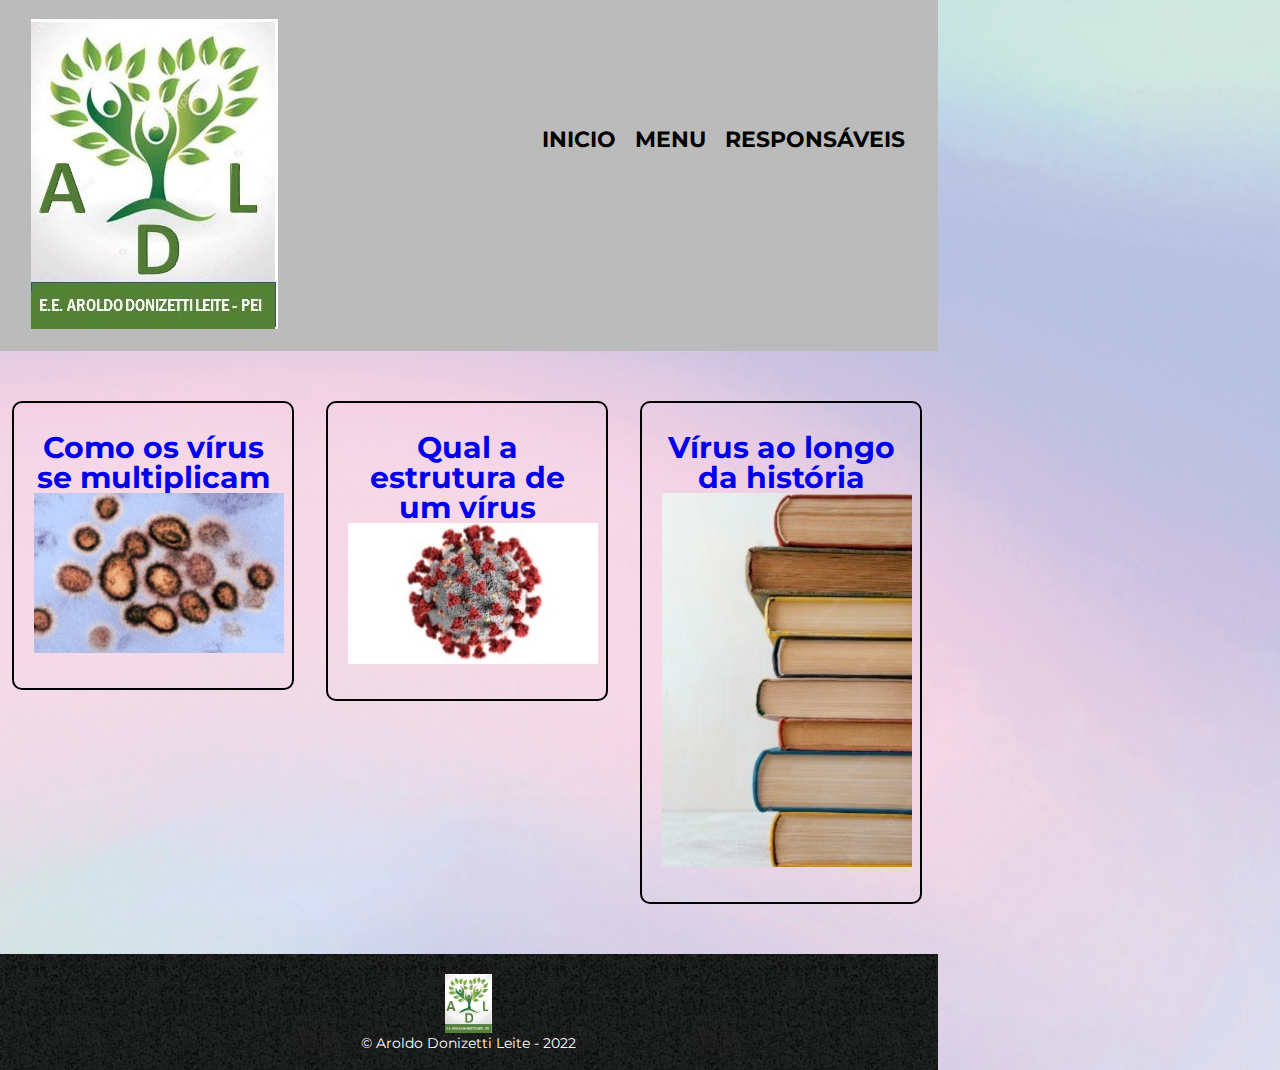
<file: index.html>
<!DOCTYPE html>
<html>
	<head>
		<meta charset="UTF-8">
		<meta name="viewport" content="width=device-width, initial-scale=0.52" />

		<title>Vírus</title>

		<link rel="stylesheet" href="reset.css">
		<link rel="stylesheet" href="virus.css">
		<link href="https://fonts.googleapis.com/css2?family=Montserrat&display=swap" rel="stylesheet">
		
	</head>
	<body>
		<header>
			<div class="caixa">
				<h1><img src="logo.jpg"></h1>

				<nav>
					<ul>
						<li><a href="inicio.html">Inicio</a></li>
						<li><a href="index.html">Menu</a></li>
						<li><a href="referencia.html">Responsáveis</a></li>
					</ul>
				</nav>
			</div>
		</header>

		<main>
			<ul class="produtos">
				<li>
					<h2 ><a href="multiplicacao.html">Como os vírus se multiplicam <img src="multiplicacao.jpg" ></a></h2>
					<p class="produto-descricao"></p>
				</li>
				<li>
					<h2><a href="estrutura.html">Qual a estrutura de um vírus <img src="virus.jpg"></a></h2>
					
					<p class="produto-descricao"></p>
				</li>
				<li>
					<h2><a href="historia.html">Vírus ao longo da história <img src="livros.jpg"></a></h2>
					
					<p class="produto-descricao"></p>
				</li>
			</ul>
		</main>
		<footer>
            <img src="logo.jpg" class="imagem">
            <p class="copyright">&copy; Aroldo Donizetti Leite - 2022</p>
        </footer>
	</body>
</html>
</file>
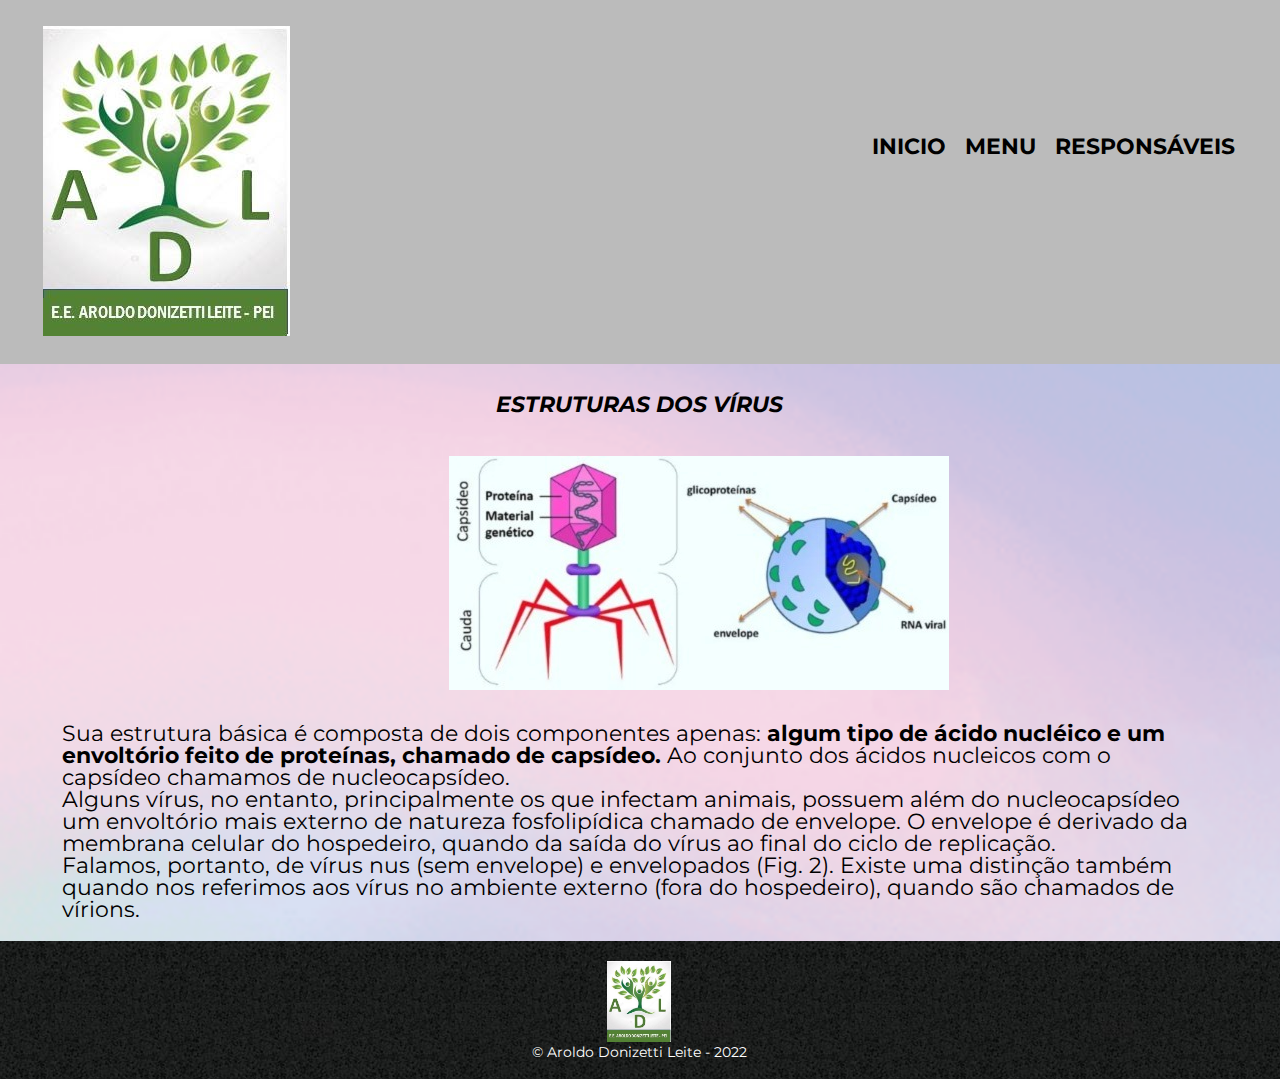
<file: estrutura.html>
<!DOCTYPE html>
<html lang="pt-br">
	<head>
		<meta charset="UTF-8">
		<meta name="viewport" content="width=device-width, initial-scale=0.52" />
		<title>Estrutura dos vírus</title>

		<link rel="stylesheet" href="reset.css">
		<link rel="stylesheet" href="virus.css">
		<link rel="stylesheet" href="estrutura.css">
		<link href="https://fonts.googleapis.com/css2?family=Montserrat&display=swap" rel="stylesheet">
	</head>

	<body>
		<header>
			<div class="caixa">
				<h1><img src="logo.jpg"></h1>

				<nav>
					<ul>
						<li><a href="inicio.html">Inicio</a></li>
						<li><a href="index.html">Menu</a></li>
						<li><a href="referencia.html">Responsáveis</a></li>
					</ul>
				</nav>
			</div>
		</header>
		<main>
			<h1 class="titulo">
				Estruturas dos vírus
			</h1>
		<p> </p>
			<h2 class="img-estrutura">
				<img src="estrutura.jpg">
			</h2>

			</h1>
			<div class=texto-principal>
				<p>Sua estrutura básica é composta de dois componentes apenas: <strong>algum tipo de ácido nucléico e um envoltório feito de proteínas, chamado de capsídeo.</strong> Ao conjunto dos ácidos nucleicos com o capsídeo chamamos de nucleocapsídeo.  </p>

				<p>Alguns vírus, no entanto, principalmente os que infectam animais, possuem além do nucleocapsídeo um envoltório mais externo de natureza fosfolipídica chamado de envelope. O envelope é derivado da membrana celular do hospedeiro, quando da saída do vírus ao final do ciclo de replicação.</p>

				<p>Falamos, portanto, de vírus nus (sem envelope) e envelopados (Fig. 2). Existe uma distinção também quando nos referimos aos vírus no ambiente externo (fora do hospedeiro), quando são chamados de vírions.</p>
			</div>
		</main>

		<footer>
            <img src="logo.jpg" class="imagem">
            <p class="copyright">&copy; Aroldo Donizetti Leite - 2022</p>
        </footer>
	</body>
</file>
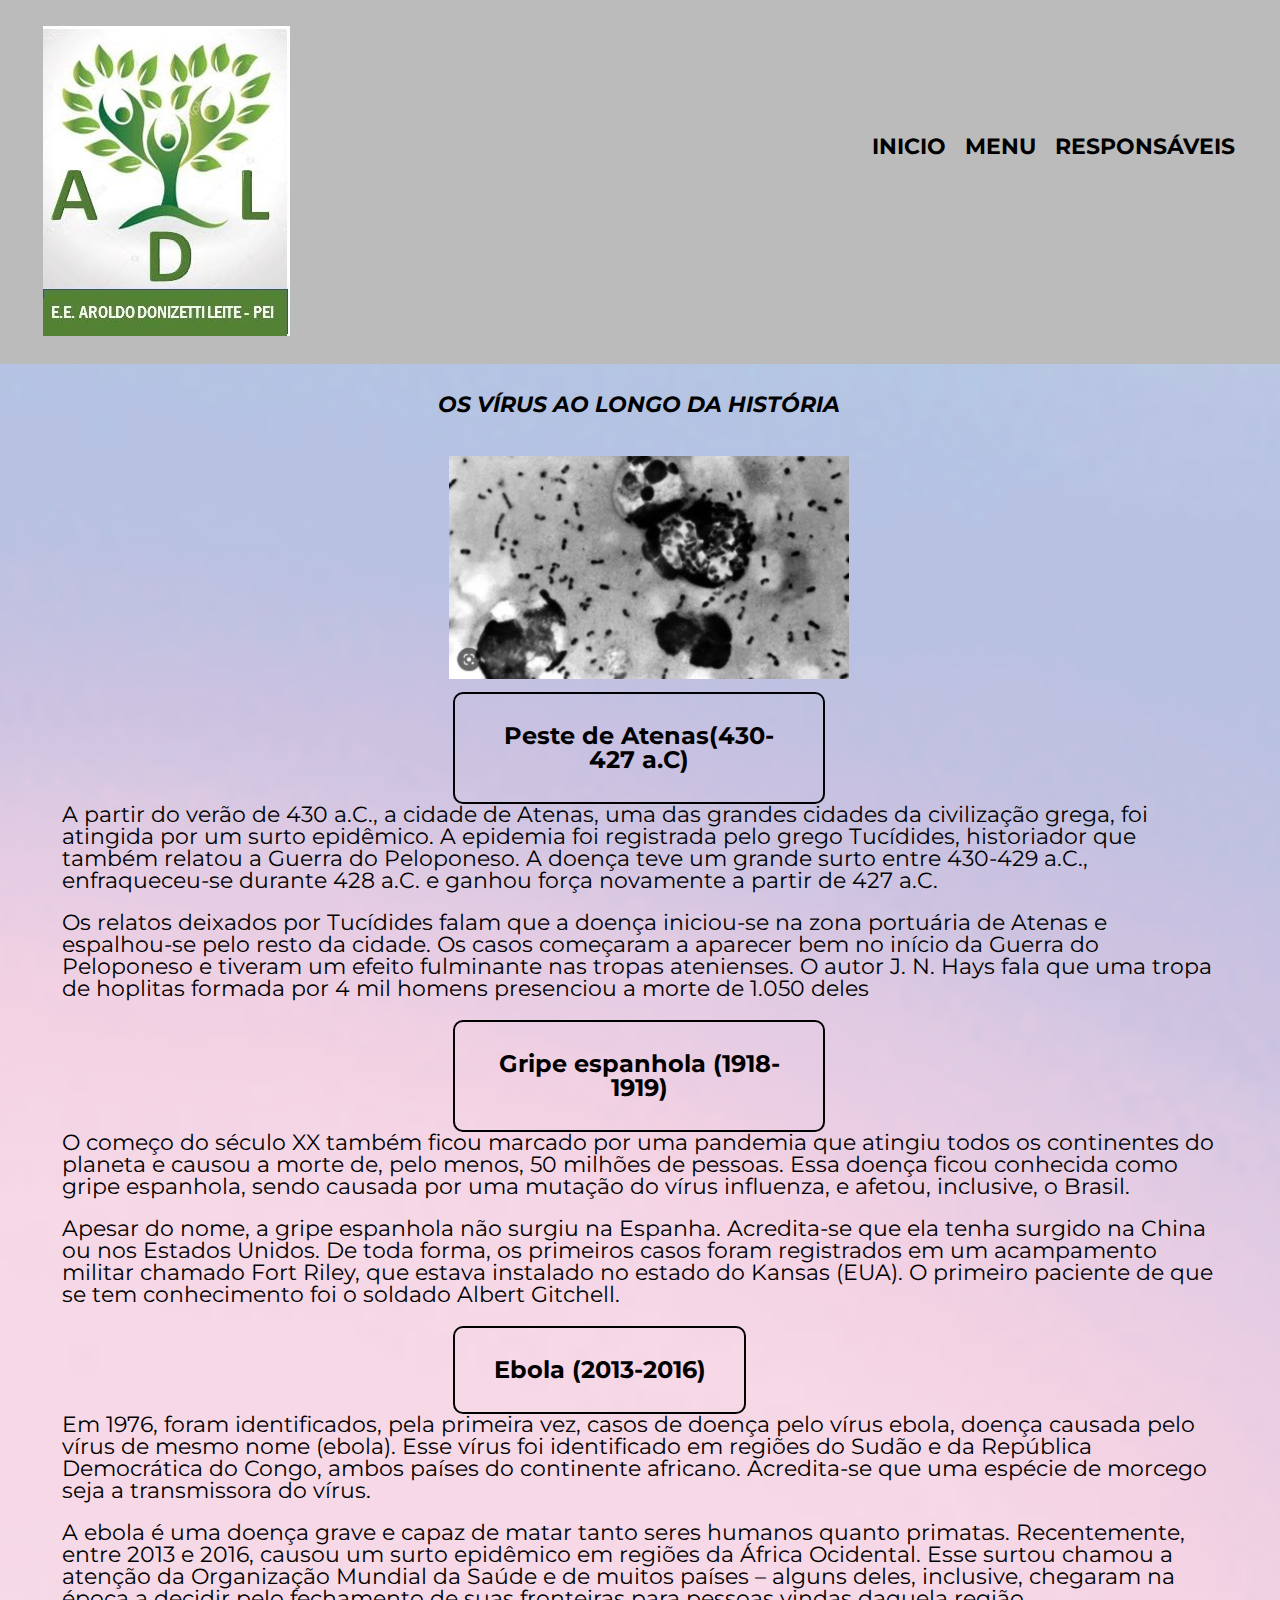
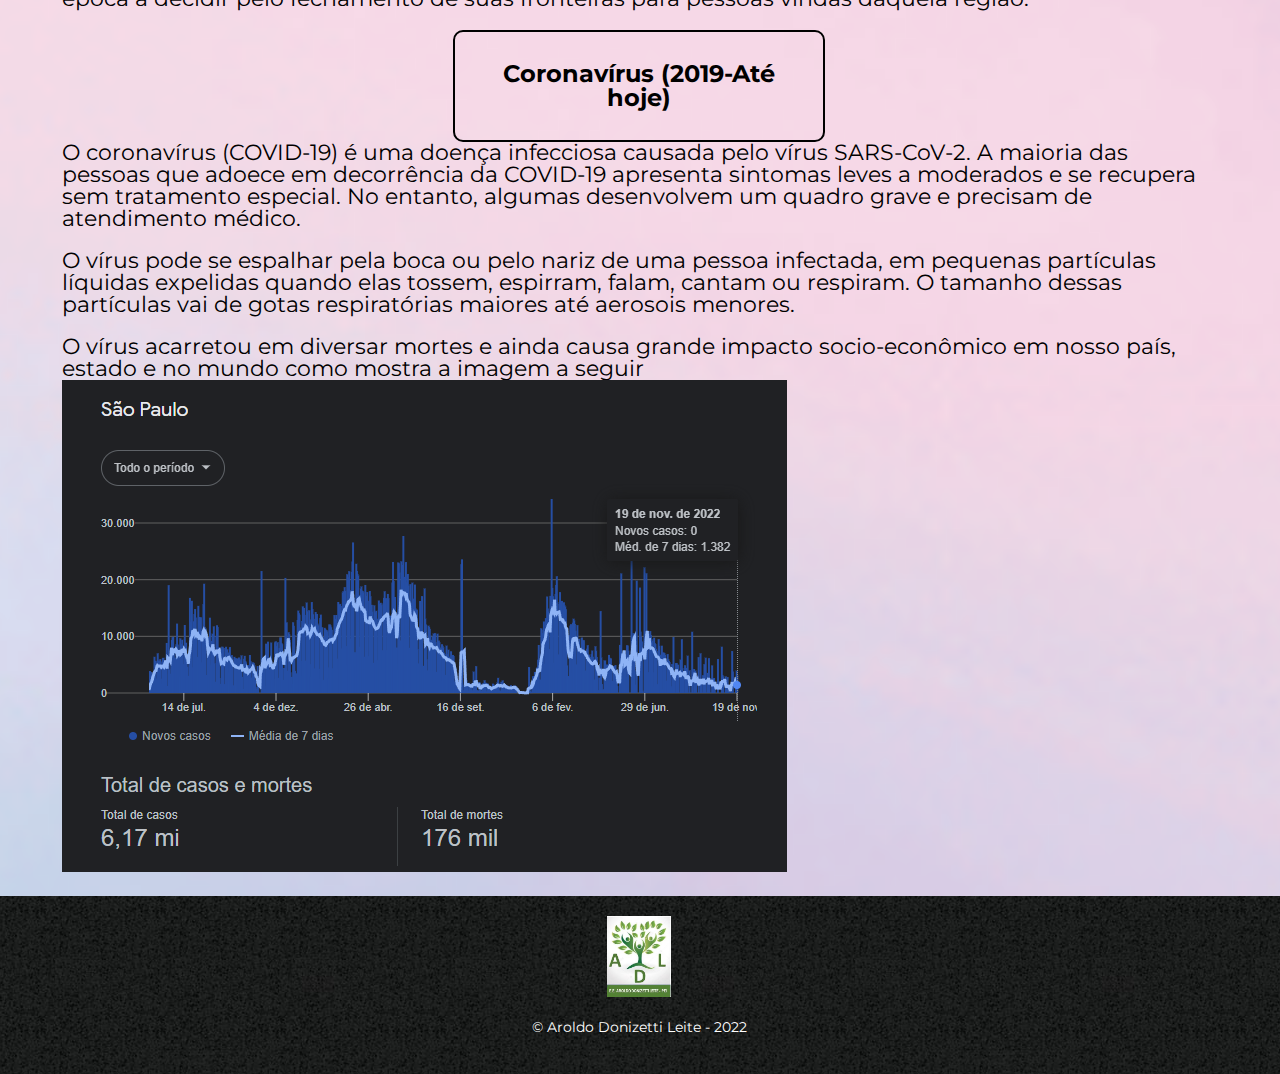
<file: historia.html>
<!DOCTYPE html>
<html lang="pt-br">
	<head>
		<meta charset="UTF-8">
		<meta name="viewport" content="width=device-width, initial-scale=0.52" />
		<title>História</title>

		<link rel="stylesheet" href="reset.css">
		<link rel="stylesheet" href="virus.css">
		<link rel="stylesheet" href="historia.css">
		<link href="https://fonts.googleapis.com/css2?family=Montserrat&display=swap" rel="stylesheet">
	</head>

	<body>
		<header>
			<div class="caixa">
				<h1><img src="logo.jpg"></h1>

				<nav>
					<ul>
						<li><a href="inicio.html">Inicio</a></li>
						<li><a href="index.html">Menu</a></li>
						<li><a href="referencia.html">Responsáveis</a></li>
					</ul>
				</nav>
			</div>
		</header>

		<main>
			<h1 class="titulo">
				Os vírus ao longo da história
			</h1>

			<h2 class="imagem-historia">
				<img src="historia.jpg">


			</h2>
		<div class="texto-historia">
			<h3 class="titulo-texto"> Peste de Atenas(430-427 a.C)</h3>
			<p>A partir do verão de 430 a.C., a cidade de Atenas, uma das grandes cidades da civilização grega, foi atingida por um surto epidêmico. A epidemia foi registrada pelo grego Tucídides, historiador que também relatou a Guerra do Peloponeso. A doença teve um grande surto entre 430-429 a.C., enfraqueceu-se durante 428 a.C. e ganhou força novamente a partir de 427 a.C.
			</p>
			<p>Os relatos deixados por Tucídides falam que a doença iniciou-se na zona portuária de Atenas e espalhou-se pelo resto da cidade. Os casos começaram a aparecer bem no início da Guerra do Peloponeso e tiveram um efeito fulminante nas tropas atenienses. O autor J. N. Hays fala que uma tropa de hoplitas formada por 4 mil homens presenciou a morte de 1.050 deles
			</p>
		</div>
		<div class="texto-historia">
			<h4 class="titulo-texto"> Gripe espanhola (1918-1919) </h4>

			<p>O começo do século XX também ficou marcado por uma pandemia que atingiu todos os continentes do planeta e causou a morte de, pelo menos, 50 milhões de pessoas. Essa doença ficou conhecida como gripe espanhola, sendo causada por uma mutação do vírus influenza, e afetou, inclusive, o Brasil.
			</p>
			<p>Apesar do nome, a gripe espanhola não surgiu na Espanha. Acredita-se que ela tenha surgido na China ou nos Estados Unidos. De toda forma, os primeiros casos foram registrados em um acampamento militar chamado Fort Riley, que estava instalado no estado do Kansas (EUA). O primeiro paciente de que se tem conhecimento foi o soldado Albert Gitchell.
				
			</p>
		</div>
		<div class="texto-historia">
			<h5 class="titulo-texto"> Ebola (2013-2016)</h5>

			<p>Em 1976, foram identificados, pela primeira vez, casos de doença pelo vírus ebola, doença causada pelo vírus de mesmo nome (ebola). Esse vírus foi identificado em regiões do Sudão e da República Democrática do Congo, ambos países do continente africano. Acredita-se que uma espécie de morcego seja a transmissora do vírus.
			</p>
			<p>A ebola é uma doença grave e capaz de matar tanto seres humanos quanto primatas. Recentemente, entre 2013 e 2016, causou um surto epidêmico em regiões da África Ocidental. Esse surtou chamou a atenção da Organização Mundial da Saúde e de muitos países – alguns deles, inclusive, chegaram na época a decidir pelo fechamento de suas fronteiras para pessoas vindas daquela região.
			</p>

		</div>
			<h6 class="titulo-texto"> Coronavírus (2019-Até hoje) </h6>
			<p>O coronavírus (COVID-19) é uma doença infecciosa causada pelo vírus SARS-CoV-2.
			A maioria das pessoas que adoece em decorrência da COVID-19 apresenta sintomas leves a moderados e se recupera sem tratamento especial. No entanto, algumas desenvolvem um quadro grave e precisam de atendimento médico.
			</p>
			<p>O vírus pode se espalhar pela boca ou pelo nariz de uma pessoa infectada, em pequenas partículas líquidas expelidas quando elas tossem, espirram, falam, cantam ou respiram. O tamanho dessas partículas vai de gotas respiratórias maiores até aerosois menores.
			</p>
			<p>O vírus acarretou em diversar mortes e ainda causa grande impacto socio-econômico em nosso país, estado e no mundo como mostra a imagem a seguir                     
			<img src="grafico.png">
			</p>

		</main>
		<footer>
            <img src="logo.jpg" class="imagem">
            <p class="copyright">&copy; Aroldo Donizetti Leite - 2022</p>
        </footer>
	</body>
</file>
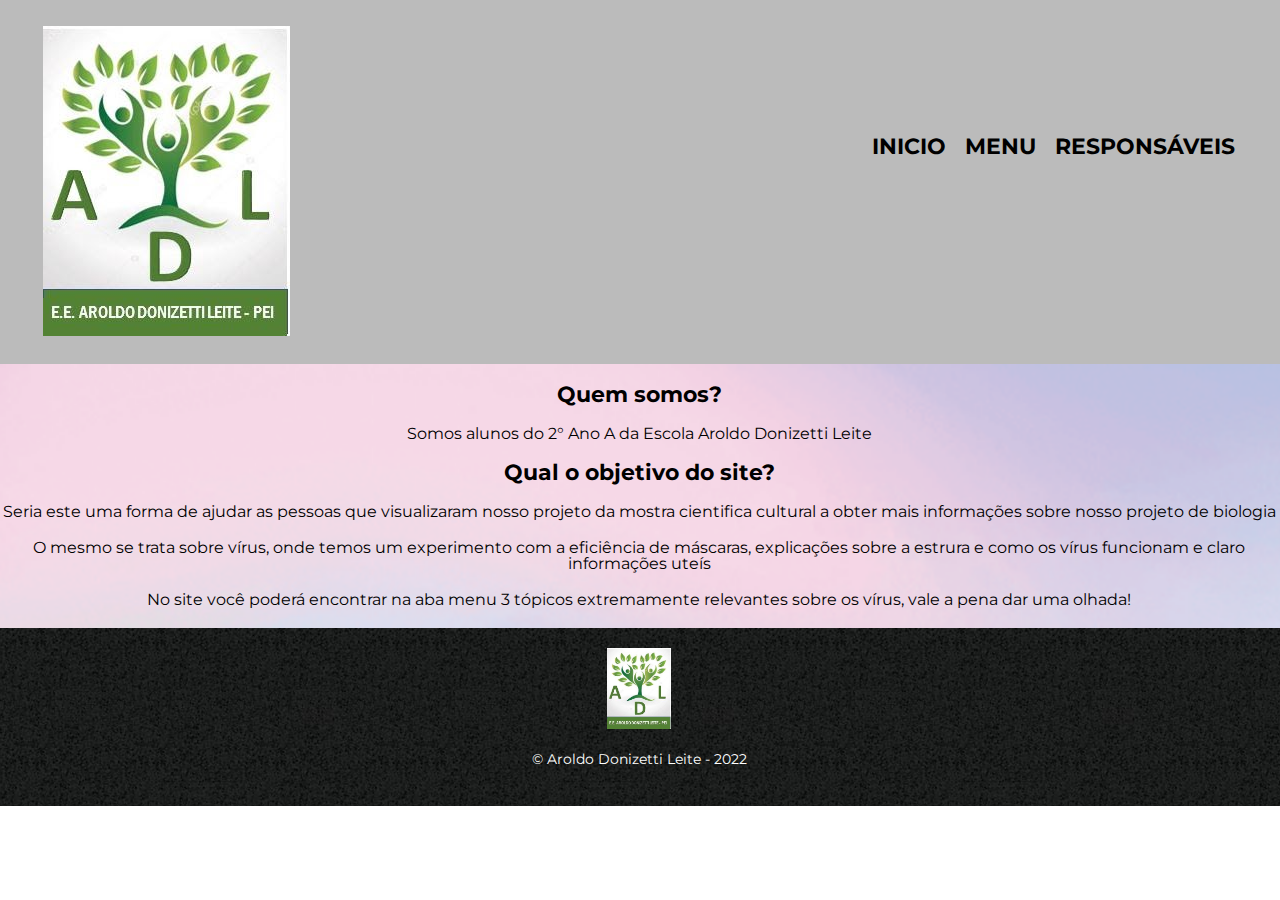
<file: inicio.html>
<!DOCTYPE html>
<html lang="pt-br">
	<head>
		<meta charset="UTF-8">
		<meta name="viewport" content="width=device-width, initial-scale=0.52" />
		<title>Início</title>

		<link rel="stylesheet" href="reset.css">
		<link rel="stylesheet" href="virus.css">
		<link rel="stylesheet" href="inicio.css">
		<link href="https://fonts.googleapis.com/css2?family=Montserrat&display=swap" rel="stylesheet">
	</head>

	<body>
		<header>
			<div class="caixa">
				<h1><img src="logo.jpg"></h1>

				<nav>
					<ul>
						<li><a href="inicio.html">Inicio</a></li>
						<li><a href="index.html">Menu</a></li>
						<li><a href="referencia.html">Responsáveis</a></li>
					</ul>
				</nav>
			</div>
		</header>

        <main>
            <h1 class="titulo">
                Quem somos?
            </h1>
            <p> Somos alunos do 2° Ano A da Escola Aroldo Donizetti Leite</p>
            <h2 class="titulo">
                Qual o objetivo do site?
            </h2>
            <p>Seria este uma forma de ajudar as pessoas que visualizaram nosso projeto da mostra cientifica cultural a obter mais informações sobre nosso projeto de biologia</p>
            <p>O mesmo se trata sobre vírus, onde temos um experimento com a eficiência de máscaras, explicações sobre a estrura e como os vírus funcionam e claro informações uteís</p>
            <p>No site você poderá encontrar na aba menu 3 tópicos extremamente relevantes sobre os vírus, vale a pena dar uma olhada!</p>

        </main>

        <footer>
            <img src="logo.jpg" class="imagem">
            <p class="copyright">&copy; Aroldo Donizetti Leite - 2022</p>



        </footer>



	</body>
</file>
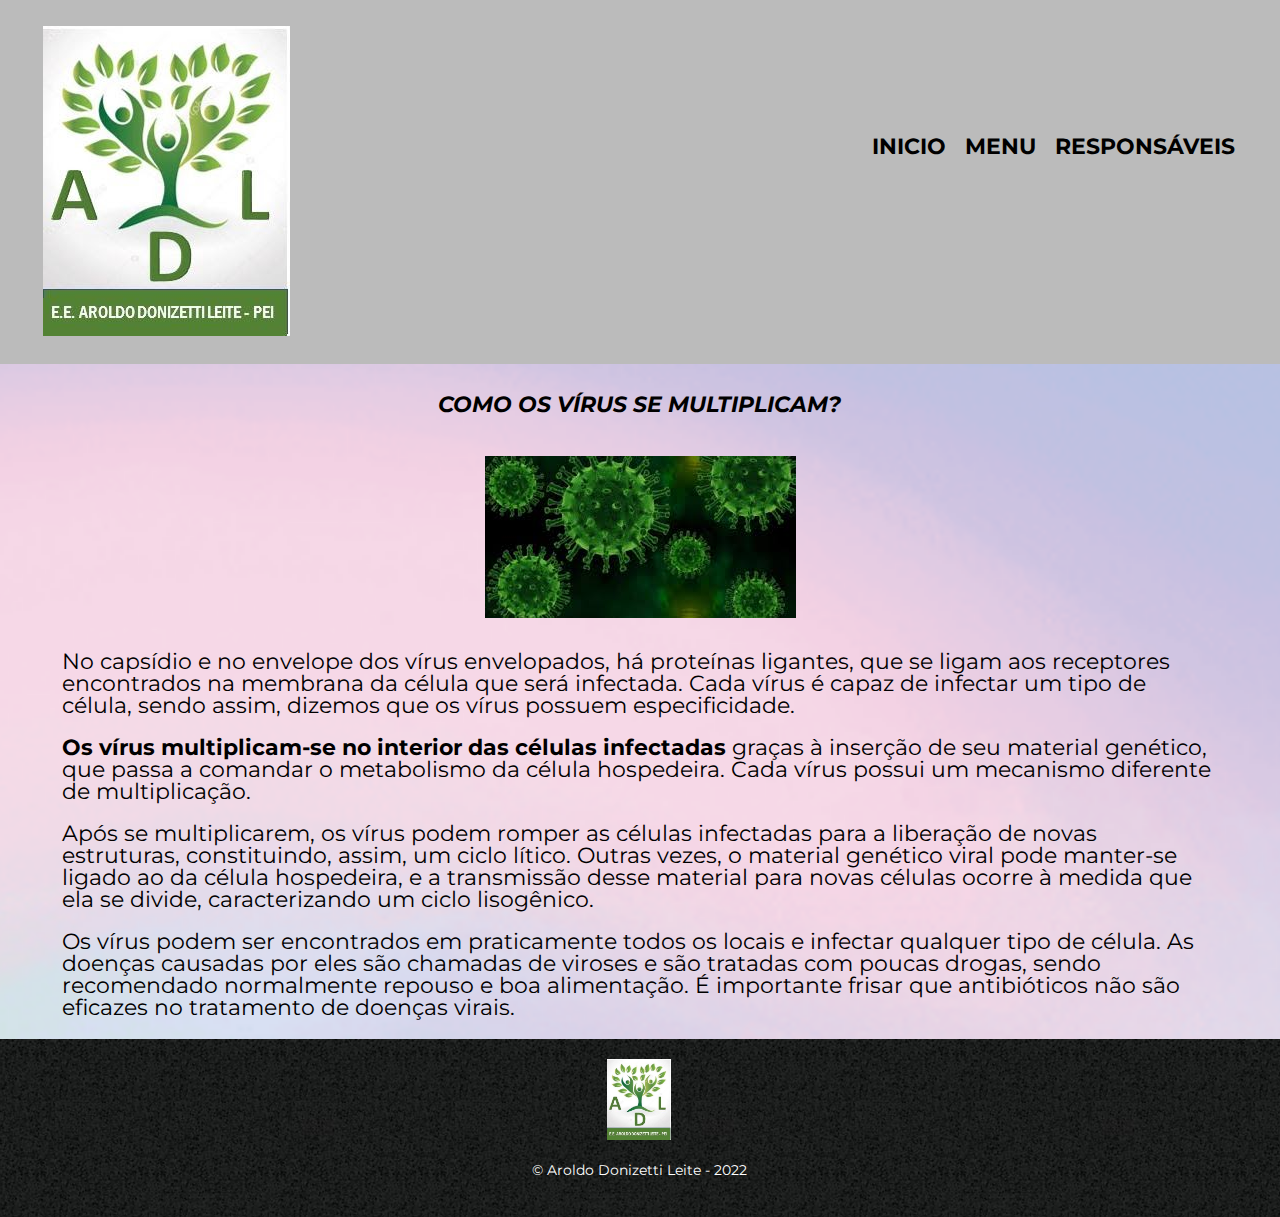
<file: multiplicacao.html>
<!DOCTYPE html>
<html lang="pt-br">
	<head>
		<meta charset="UTF-8">
		<meta name="viewport" content="width=device-width, initial-scale=0.52" />
		<title>Multiplicação dos vírus</title>

		<link rel="stylesheet" href="reset.css">
		<link rel="stylesheet" href="virus.css">
		<link rel="stylesheet" href="multiplicacao.css">
		<link href="https://fonts.googleapis.com/css2?family=Montserrat&display=swap" rel="stylesheet">
	</head>

	<body>
		<header>
			<div class="caixa">
				<h1><img src="logo.jpg"></h1>

				<nav>
					<ul>
						<li><a href="inicio.html">Inicio</a></li>
						<li><a href="index.html">Menu</a></li>
						<li><a href="referencia.html">Responsáveis</a></li>
					</ul>
				</nav>
			</div>
		</header>

		<main>
			<h1 class="titulo">
				Como os vírus se multiplicam?
			</h1>
				<h2 class="imagem-multiplicacao">
					<img src="multiplicacao2.jpg">
				</h2>



			</h1>
			<div class="texto-multip">
		<p>No capsídio e no envelope dos vírus envelopados, há proteínas ligantes, que se ligam aos receptores encontrados na membrana da célula que será infectada. Cada vírus é capaz de infectar um tipo de célula, sendo assim, dizemos que os vírus possuem especificidade.</p>

			<p><strong>Os vírus multiplicam-se no interior das células infectadas</strong> graças à inserção de seu material genético, que passa a comandar o metabolismo da célula hospedeira. Cada vírus possui um mecanismo diferente de multiplicação.
			</p>

			<p>Após se multiplicarem, os vírus podem romper as células infectadas para a liberação de novas estruturas, constituindo, assim, um ciclo lítico. Outras vezes, o material genético viral pode manter-se ligado ao da célula hospedeira, e a transmissão desse material para novas células ocorre à medida que ela se divide, caracterizando um ciclo lisogênico.
			</p>

			<p>Os vírus podem ser encontrados em praticamente todos os locais e infectar qualquer tipo de célula. As doenças causadas por eles são chamadas de viroses e são tratadas com poucas drogas, sendo recomendado normalmente repouso e boa alimentação. É importante frisar que antibióticos não são eficazes no tratamento de doenças virais.
			</p>
			</div>
		</main>
		<footer>
            <img src="logo.jpg" class="imagem">
            <p class="copyright">&copy; Aroldo Donizetti Leite - 2022</p>
        </footer>


	</body>
</file>
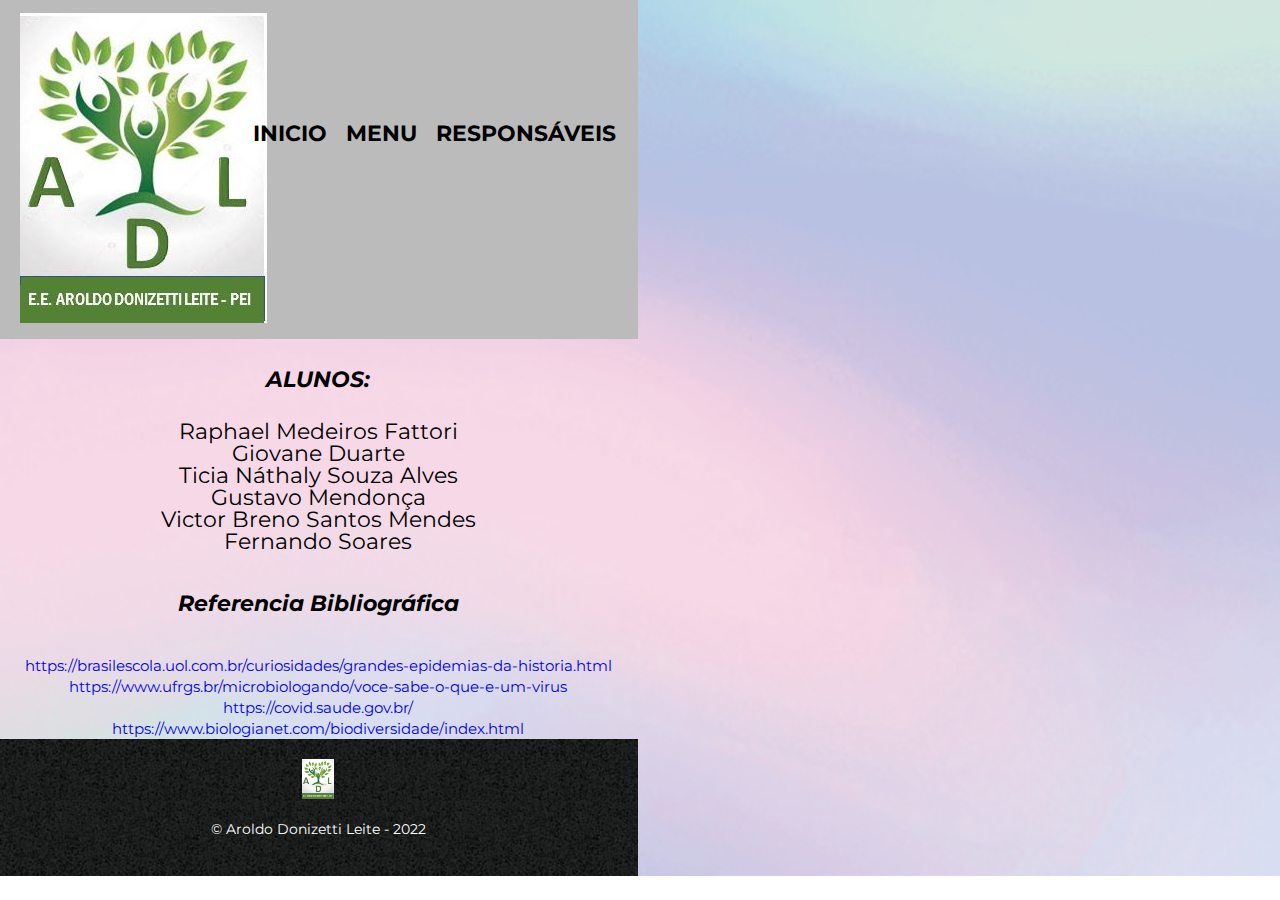
<file: referencia.html>
<!DOCTYPE html>
<html lang="pt-br">
	<head>
		<meta charset="UTF-8">
		<meta name="viewport" content="width=device-width, initial-scale=0.52" />
		<title>Responsáveis</title>

		<link rel="stylesheet" href="reset.css">
		<link rel="stylesheet" href="virus.css">
		<link rel="stylesheet" href="referencia.css">
		<link href="https://fonts.googleapis.com/css2?family=Montserrat&display=swap" rel="stylesheet">
	</head>

	<body>
		<header>
			<div class="caixa">
				<h1><img src="logo.jpg"></h1>

				<nav>
					<ul>
						<li><a href="inicio.html">Inicio</a></li>
						<li><a href="index.html">Menu</a></li>
						<li><a href="referencia.html">Responsáveis</a></li>
					</ul>
				</nav>
			</div>
		</header>

		<main>
			<h1 class="titulo">
				Alunos:
			</h1>
			<ul>
				<li class="alunos">Raphael Medeiros Fattori</li>
				<li class="alunos">Giovane Duarte</li>
				<li class="alunos">Ticia Náthaly Souza Alves</li>
				<li class="alunos">Gustavo Mendonça</li>
				<li class="alunos">Victor Breno Santos Mendes</li>
				<li class="alunos">Fernando Soares</li>
			</ul>
		
			<h2 >
				Referencia Bibliográfica
			</h2>
			<ul>
				<li class="links"><a href="https://brasilescola.uol.com.br/curiosidades/grandes-epidemias-da-historia.html">https://brasilescola.uol.com.br/curiosidades/grandes-epidemias-da-historia.html</a></li>
				<li class="links"><a href="https://www.ufrgs.br/microbiologando/voce-sabe-o-que-e-um-virus">https://www.ufrgs.br/microbiologando/voce-sabe-o-que-e-um-virus</a></li>
				<li class="links"><a href="https://covid.saude.gov.br/"> https://covid.saude.gov.br/</a></li>
				<li class="links"><a href="https://www.biologianet.com/biodiversidade/index.html">https://www.biologianet.com/biodiversidade/index.html</a></li>
			</ul>
		
		</main>

		<footer>
            <img src="logo.jpg" class="imagem">
            <p class="copyright">&copy; Aroldo Donizetti Leite - 2022</p>

        </footer>


	</body>
</file>
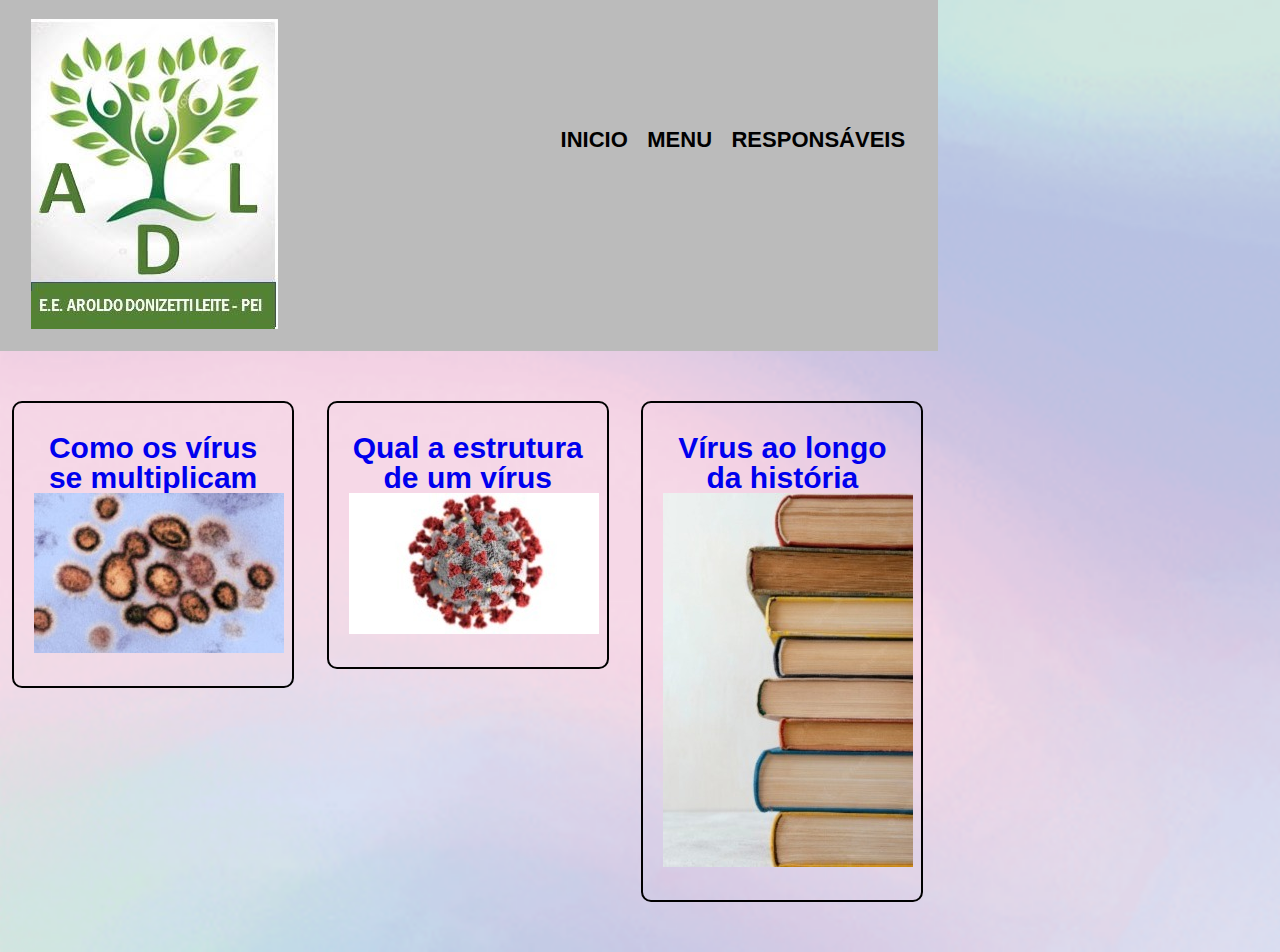
<file: virus.html>
<!DOCTYPE html>
<html>
	<head>
		<meta charset="UTF-8">
		<title>Vírus</title>

		<link rel="stylesheet" href="reset.css">
		<link rel="stylesheet" href="virus.css">
	</head>
	<body>
		<header>
			<div class="caixa">
				<h1><img src="logo.jpg"></h1>

				<nav>
					<ul>
						<li><a href="#">Inicio</a></li>
						<li><a href="index.html">Menu</a></li>
						<li><a href="referencia.html">Responsáveis</a></li>
					</ul>
				</nav>
			</div>
		</header>

		<main>
			<ul class="produtos">
				<li>
					<h2><a href="multiplicacao.html">Como os vírus se multiplicam</a></h2>
					<img src="multiplicacao.jpg">
					<p class="produto-descricao"></p>
				</li>
				<li>
					<h2><a href="estrutura.html">Qual a estrutura de um vírus</a></h2>
					<img src="virus.jpg">
					<p class="produto-descricao"></p>
				</li>
				<li>
					<h2><a href="historia.html">Vírus ao longo da história</a></h2>
					<img src="livros.jpg">
					<p class="produto-descricao"></p>
				</li>
			</ul>
		</main>
	</body>
</html>
</file>
<file: virus.css>
header {
	width: 100%;
	background: #BBBBBB;
	padding: 2% 0;
}

.caixa {
	position: relative;
	width: 93%;
	margin: 0 auto;
}

nav {
	position: absolute;
	top: 110px;
	right: 0;
}

nav li {
	display: inline;
	margin: 0 0 0 15px;
}

nav a {
	text-transform: uppercase;
	color: #000000;
	font-weight: bold;
	font-size: 22px;
	text-decoration: none;
}

nav a:hover {
	color: lightskyblue;
	text-decoration: underline;
}

.produtos {
	width: 940px;
	margin: 0 auto;
	padding: 50px 0;
}

.produtos li {
	display: inline-block;
	text-align: center;
	width: 30%;
	vertical-align: top;
	margin: 0 1.5%;
	padding: 30px 20px;
	box-sizing: border-box;
	border: 2px solid #000000;
	border-radius: 10px;
}

.produtos li:hover {
	border-color: lightskyblue;
}

.produtos li:active {
	border-color: lightskyblue;	
}

.produtos li:hover h2 {
	font-size: 34px;
}

.produtos h2 {
	font-size: 30px;
	font-weight: bold;
}

.produto-descricao {
	font-size: 18px;
}

main a {
	text-decoration:none;
}

main a:hover {
	text-decoration:underline;
}

body {
	float:left;
	min-width: 640px;
	margin: 0 0 0 -2px;
	overflow-x: hidden;
	background: url("bg.png");
	background-position: center;
  background-repeat: no-repeat;
  background-size: cover;
  font-family: 'Montserrat', sans-serif;
}

footer {
	text-align: center;
	background:url("bg.jpg");
	padding:20px 0;
}

.imagem {
	width:5%
}

.copyright {
	text-align: center;
	font-size:14px;
	color:rgb(255, 255, 255);
}
</file>
<file: estrutura.css>
.img-estrutura {
	display: inline-block;
	position:relative;
text-align: center;
width: 30%;
vertical-align: top;
margin: 10px 35%;
padding: 0px 2px;
}
.titulo {
font-style:italic;
text-align:center;
text-transform: uppercase;
color: #000000;
font-weight: bold;
font-size: 22px;
text-decoration: none;
margin:30px 0;
}

.texto-principal {
text-align:left;
font-size:22px;
margin:20px 5%;
}
body{
background:url("bg.png");
background-position: center;
background-repeat: no-repeat;
background-size: cover;
}
.texto-historia {
float:left;
}
</file>
<file: historia.css>
.imagem-historia {
		display: inline-block;
		position:relative;
	text-align: center;
	width: 30%;
	vertical-align: top;
	margin: 10px 35%;
	padding: 0px 2px;
}
.titulo {
	font-style:italic;
	text-align:center;
	text-transform: uppercase;
	color: #000000;
	font-weight: bold;
	font-size: 22px;
	text-decoration: none;
	margin:30px 0;
}
.titulo-texto {
	text-align:center;
	font-size:24px;
	font-weight:bold;
	box-sizing: border-box;
	border:2px solid black;
	border-radius:10px;
	margin: 0 35.5%;
	padding: 30px 3%;
	float:left;
}
p {
	text-align:left;
	font-size:22px;
	margin:20px 5%;
}
body{
	background:url("bg.png");
	background-position: center;
  background-repeat: no-repeat;
  background-size: cover;
}
.texto-historia {
	float:left;
}

#grafico {
	width:90%;
	display: inline-block;
	padding:10px;
}
</file>
<file: inicio.css>
.titulo {
    text-align:center;
    font-size:22px;
    margin:20px 0;
}

p {
    text-align:center;
    font-size:16px;
    margin: 20px 0;
}
</file>
<file: multiplicacao.css>
.imagem-multiplicacao {
		display: inline-block;
		position:relative;
	text-align: center;
	width: 30%;
	vertical-align: top;
	margin: 10px 35%;
	padding: 0px 2px;
}
.titulo {
	font-style:italic;
	text-align:center;
	text-transform: uppercase;
	color: #000000;
	font-weight: bold;
	font-size: 22px;
	text-decoration: none;
	margin:30px 0;
}

p {
	text-align:left;
	font-size:22px;
	margin:20px 5%;
}
body{
	float:left;
	background:url("bg.png");
	background-position: center;
  background-repeat: no-repeat;
  background-size: cover;
}
</file>
<file: referencia.css>
.titulo {
	font-style:italic;
	text-align:center;
	text-transform: uppercase;
	color: #000000;
	font-weight: bold;
	font-size: 22px;
	text-decoration: none;
	margin:30px 0;
}
.titulo-texto {
	text-align:center;
	font-size:24px;
	font-weight:bold;
	box-sizing: border-box;
	border:2px solid black;
	border-radius:10px;
	margin: 0 35.5%;
	padding: 30px 20px;
}
p {
	text-align:center;
	font-size:22px;
	margin:20px 0px;
}

.alunos {
	text-align: center;
	font-size:22px;
}

h2 {
	text-align:center;
	font-size: 22px;
	font-style:italic;
	padding:40px;
}

.links {
	text-align:center;
	font-size:15px;
	padding:3px;
}
body{
	display:inline-block;
	float:left;
	background:url("bg.png");
	background-position: center;
  background-repeat: no-repeat;
  background-size: cover;
  }
header {
	width:100%;
	display: inline-block;
}
</file>
